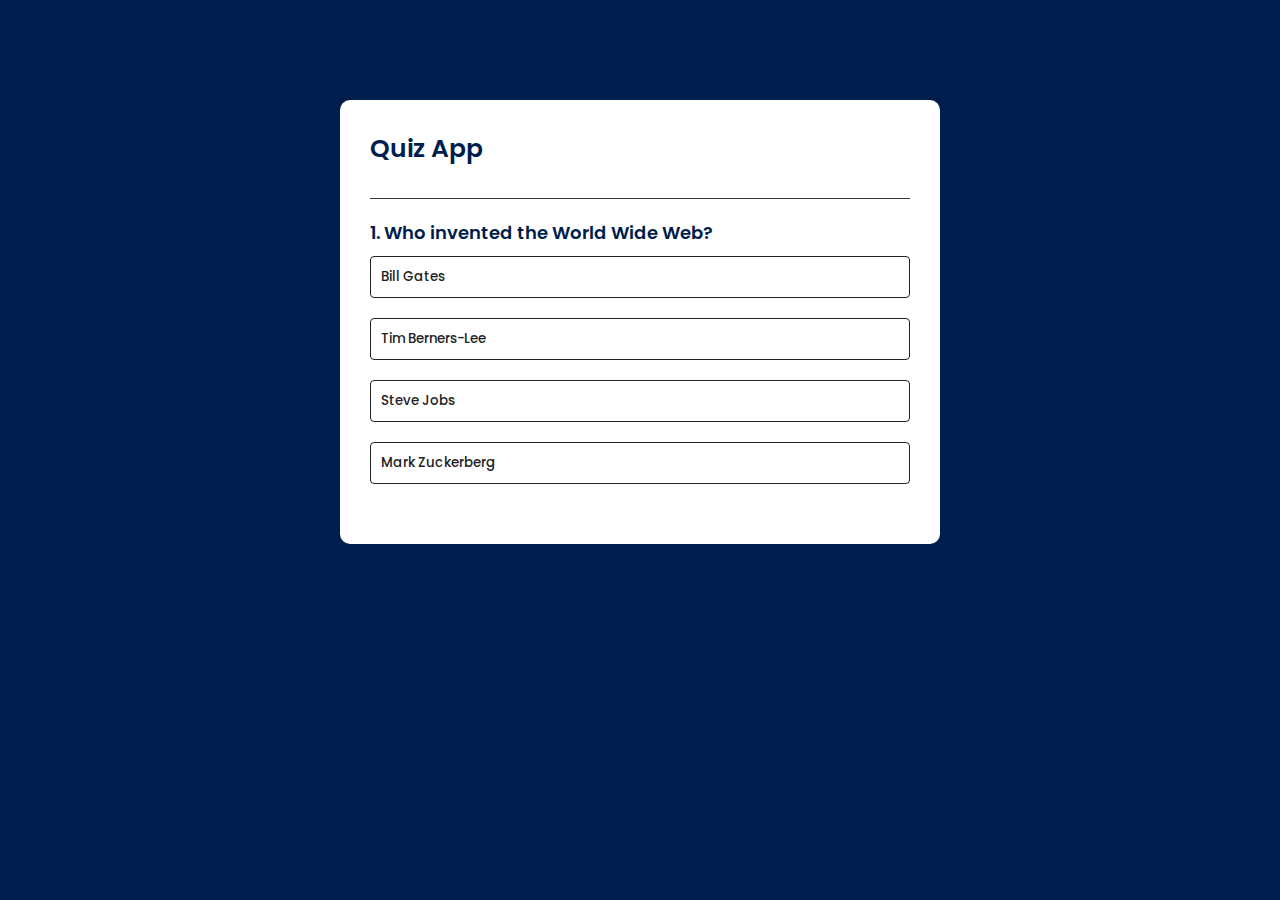
<file: quiz-app/index.html>
<!DOCTYPE html>
<html lang="en">
<head>
  <meta charset="UTF-8">
  <meta name="viewport" content="width=device-width, initial-scale=1.0">
  <title>Quiz App</title>
  <link rel="stylesheet" href="style.css">
</head>
<body>
  
  <div class="app">

    <h1>Quiz App</h1>

    <div class="quiz">
      <h2 id="question">
        Question Goes Here 
      </h2>

      <div id="answer-buttons">
        <button class="btn">1</button>
        <button class="btn">2</button>
        <button class="btn">3</button>
        <button class="btn">4</button>
      </div>

      <button id="next-btn">
          Next
      </button>

    </div>
  </div>


  <script src="script.js"></script>
</body>
</html>
</file>
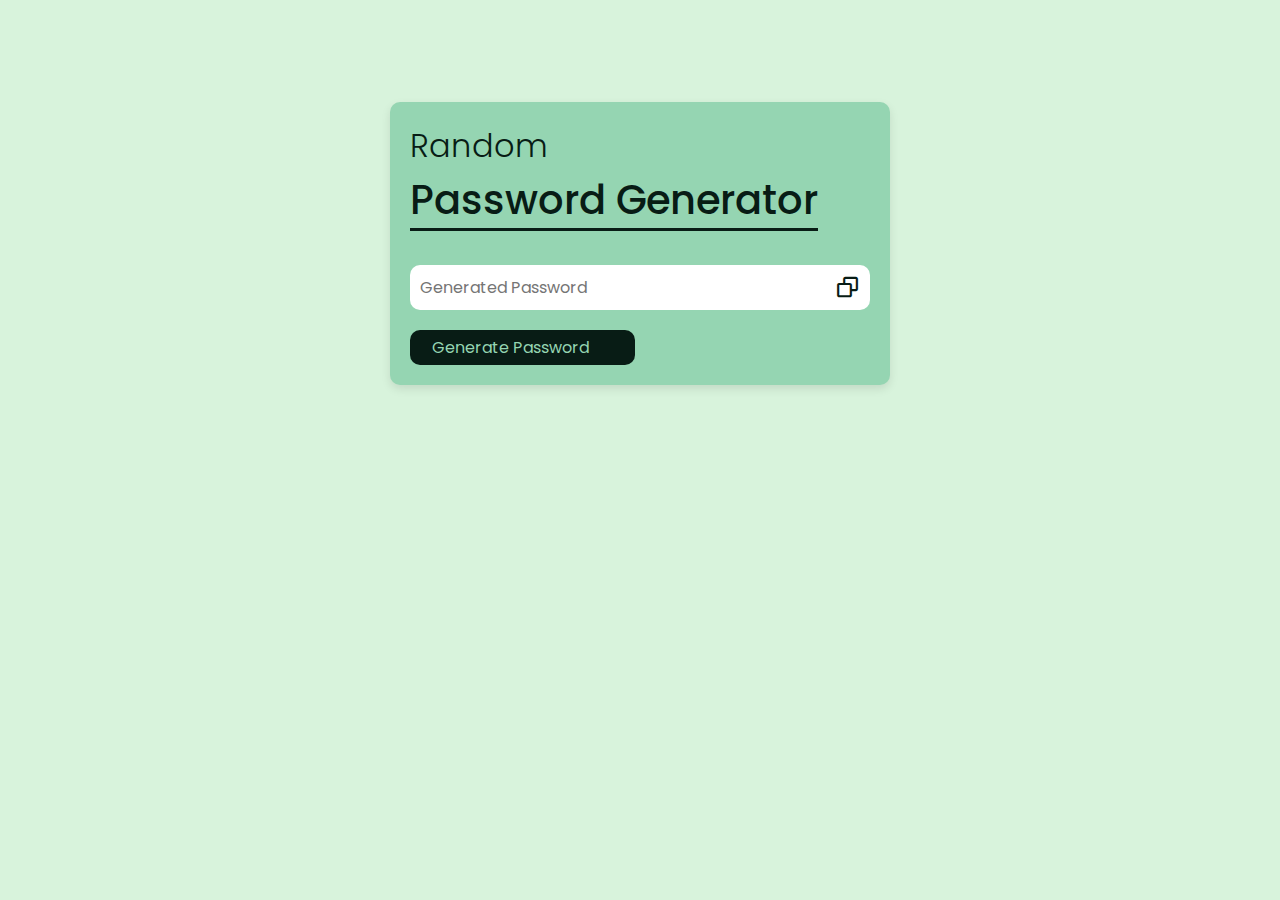
<file: random-password-generator/index.html>
<!DOCTYPE html>
<html lang="en">
<head>
  <meta charset="UTF-8">
  <meta name="viewport" content="width=device-width, initial-scale=1.0">
  <title>Document</title>
  <link rel="stylesheet" href="style.css">
  <link href='https://unpkg.com/boxicons@2.1.4/css/boxicons.min.css' rel='stylesheet'>
  <link rel="stylesheet" href="https://cdnjs.cloudflare.com/ajax/libs/font-awesome/6.6.0/css/all.min.css" integrity="sha512-Kc323vGBEqzTmouAECnVceyQqyqdsSiqLQISBL29aUW4U/M7pSPA/gEUZQqv1cwx4OnYxTxve5UMg5GT6L4JJg==" crossorigin="anonymous" referrerpolicy="no-referrer" />

</head>
<body>
  <div class="container">
    <h1>
      Random
      <br>
      <span>Password Generator</span>
    </h1>
    <div class="row">
      <input class="pass" type="text" placeholder="Generated Password" >
      <i class='bx bx-copy copy' onclick="copyPass()"></i>
    </div>
    
    <div class="result" onclick="generatePass()">
      <h3>Generate Password</h3>
      <i class="fa-solid fa-bolt " ></i>
    </div>
  </div>
  <script src="script.js"></script>
</body>
</html>
</file>
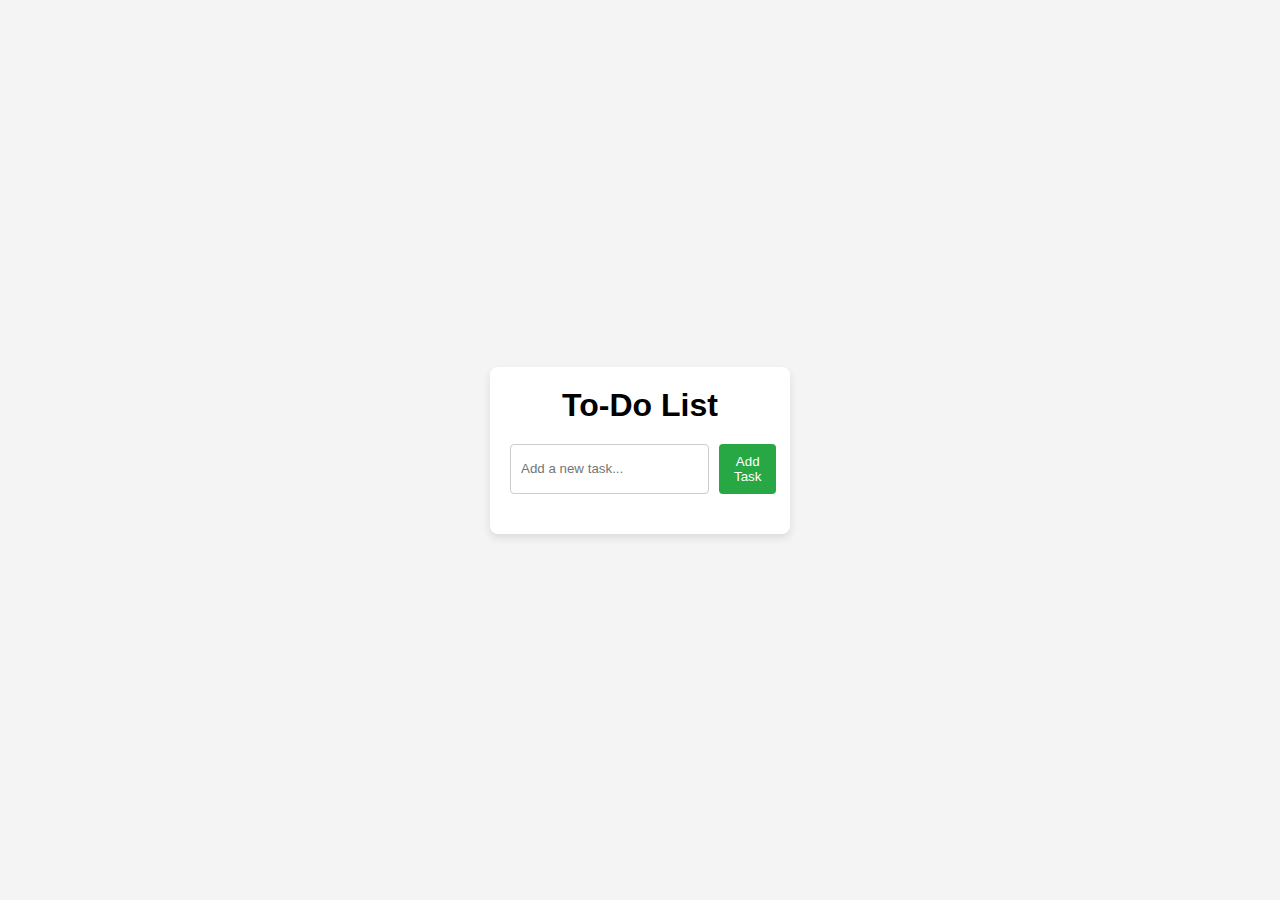
<file: todo-app/index.html>
<!DOCTYPE html>
<html lang="en">
<head>
  <meta charset="UTF-8">
  <meta name="viewport" content="width=device-width, initial-scale=1.0">
  <title>Simple To-Do App</title>
  <link rel="stylesheet" href="style.css">
</head>
<body>

  <div class="todo-container">
    <h1>To-Do List</h1>
    
    <form id="todo-form">
      <input type="text" id="todo-input" placeholder="Add a new task..." required>
      <button class="btn" onclick="addTask" type="submit">Add Task</button>
    </form>

    <ul id="todo-list">
      <!-- Tasks will appear here -->
    </ul>
  </div>

  <script src="script.js"></script>
</body>
</html>
</file>
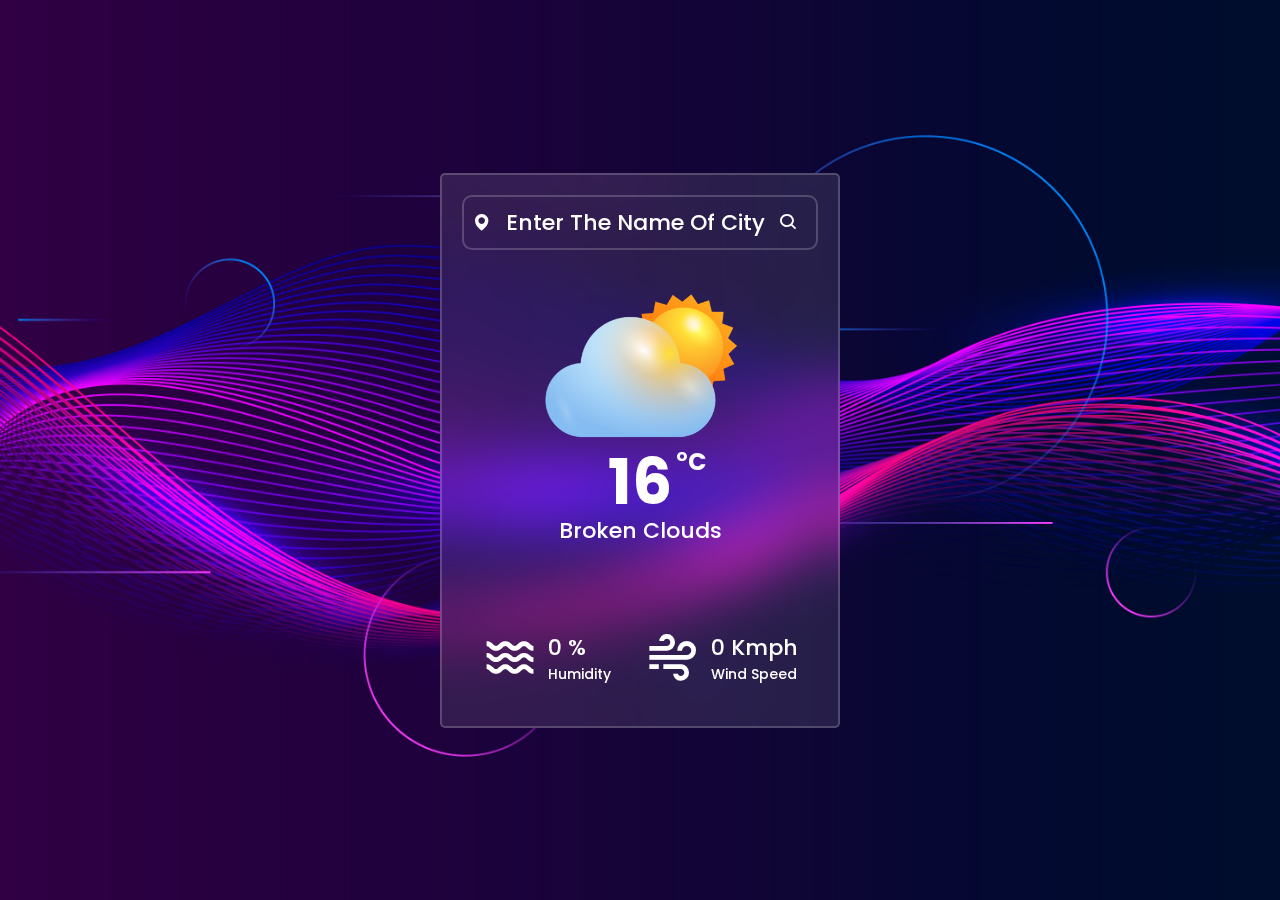
<file: weather-app/index.html>
<!DOCTYPE html>
<html lang="en">
  <head>
    <meta charset="UTF-8" />
    <meta name="viewport" content="width=device-width, initial-scale=1.0" />
    <title>Weather App</title>
    <link
      href="https://unpkg.com/boxicons@2.1.4/css/boxicons.min.css"
      rel="stylesheet"
    />
    <link rel="stylesheet" href="style.css" />
  </head>
  <body>
    <div class="container">
      <div class="search-box">
        <i class="bx bxs-map"></i>
        <input type="text" placeholder="Enter the name of city" />
        <button class="bx bx-search"></button>
      </div>

      <div class="weather-box">
        <div class="box">
          <div class="info-weather">
            <div class="weather">
              <img src="./images/cloud.png" />
              <p class="temperature">16 <span>°C</span></p>
              <p class="description">Broken Clouds</p>
            </div>
          </div>
        </div>
      </div>

      <div class="weather-details">
        <div class="humidity">
          <i class="bx bx-water"></i>
          <div class="text">
            <div class="info-humidity">
              <span>0 %</span>
            </div>
            <p>Humidity</p>
          </div>
        </div>

        <div class="wind">
          <i class="bx bx-wind"></i>
          <div class="text">
            <div class="info-wind">
              <span>0 Kmph</span>
            </div>
            <p>Wind Speed</p>
          </div>
        </div>
      </div>
        
      </div>
    </div>

    <script src="script.js"></script>
  </body>
</html>
</file>
<file: quiz-app/style.css>
@import url('https://fonts.googleapis.com/css2?family=Poppins:ital,wght@0,100;0,200;0,300;0,400;0,500;0,600;0,700;0,800;0,900;1,100;1,200;1,300;1,400;1,500;1,600;1,700;1,800;1,900&display=swap');

* {
  margin: 0;
  padding: 0;
  font-family: "Poppins", sans-serif;
  box-sizing: border-box;
}

body {
  background: #001e4d;
}

.app {
  background: #fff;
  width: 90%;
  max-width: 600px;
  margin: 100px auto 0;
  border-radius: 10px;
  padding: 30px;
}
.app h1 {
  font-size: 25px;
  color: #001e4d;
  font-weight: 600;
  border-bottom: 1px solid #333;
  padding-bottom: 30px;
}

.quiz {
  padding: 20px 0;

}

.quiz h2 {
  font-size: 18px;
  color: #001e4d;
  font-weight: 600;
}

.btn {
  background: #fff;
  color: #222;
  font-weight: 500;
  width: 100%;
  border: 1px solid #222;
  padding: 10px;
  margin: 10px 0;
  text-align: left;
  border-radius: 4px;
  cursor: pointer;
}

.btn:hover:not([disabled]) {
  background: #222;
  color: #fff;

}

.btn:disabled{
  cursor: no-drop;
}

#next-btn {
  background: #001e4d;
  color: #fff;
  font-weight: 500;
  width: 150px;
  border: 0;
  padding: 10px;
  margin: 20px auto 0;
  border-radius: 4px;
  cursor: pointer;
  display: none;
}

.correct {
  background-color: #9aeabc;
}

.incorrect {
  background-color: #ff9393;
}
</file>
<file: random-password-generator/style.css>
@import url('https://fonts.googleapis.com/css2?family=Poppins:ital,wght@0,100;0,200;0,300;0,400;0,500;0,600;0,700;0,800;0,900;1,100;1,200;1,300;1,400;1,500;1,600;1,700;1,800;1,900&display=swap');

*{
  margin: 0;
  padding: 0;
  font-family:"Poppins" ;
  box-sizing: border-box;
}

body {
  height: 100%;
  width: 100%;
  background: #d8f3dc;
  /* display: flex;
  justify-content: center;
  align-items: center; */
  
}

.container {
  background: #95d5b2;
  width: 90%;
  max-width: 500px;
  height: auto;
  margin: 8% auto;
  padding: 20px;
  border-radius: 10px;
  box-shadow: 0 4px 10px rgba(0,0,0,0.1);
}

.container h1 {
color: #081c15;
font-size: 2.0rem;
font-weight: 300;
/* padding: 10px 20px; */
margin-bottom: 35px;

}

.container span {
  font-size: 2.5rem;
  font-weight: 500;
  border-bottom: 3px solid #081c15;
}


.container .row{
  margin: 10px 0 ;
  width: 100%;
  border: none;
  border-radius: 10px;
  background-color: #fff;
  display: flex;
  justify-content: space-between;
  align-items: center;

} 

input {
  width: 90%;
  padding: 10px;
  border-radius: 5px;
  border: none;
  outline: none;
  background: transparent;
  font-size: 16px;
  color: #081c15;

}

i {
  font-size: 25px;
  margin: 10px;
  cursor: pointer;
  color: #081c15;
}

.result {
  display: flex;
  justify-content: center;
  align-items: center;
  color: #95d5b2;
  background: #081c15;
  width: auto;
  max-width: 225px ;
  border-radius: 10px;
  gap: 5px;
  padding: 5px;
  margin-top: 20px;
  cursor: pointer;
}

.result h3 {
  color: #95d5b2;
  font-size: 16px;
  font-weight: 400;
  
}

.fa-solid {
  color: #95d5b2;
  font-size: 16px;
  font-weight: 400;
}
</file>
<file: todo-app/style.css>
* {
  margin: 0;
  padding: 0;
  box-sizing: border-box;
}

body {
  font-family: Arial, sans-serif;
  background-color: #f4f4f4;
  display: flex;
  justify-content: center;
  align-items: center;
  height: 100vh;
}

.todo-container {
  background-color: #fff;
  padding: 20px;
  box-shadow: 0 4px 8px rgba(0, 0, 0, 0.1);
  border-radius: 8px;
  width: 300px;
}

h1 {
  text-align: center;
  margin-bottom: 20px;
}

form {
  display: flex;
}

input {
  flex: 1;
  padding: 10px;
  border: 1px solid #ccc;
  border-radius: 4px;
}

button {
  padding: 10px 15px;
  background-color: #28a745;
  color: white;
  border: none;
  border-radius: 4px;
  cursor: pointer;
  margin-left: 10px;
}

button:hover {
  background-color: #218838;
}

ul {
  list-style: none;
  margin-top: 20px;
}

li {
  background-color: #f9f9f9;
  padding: 10px;
  border: 1px solid #ccc;
  border-radius: 4px;
  display: flex;
  justify-content: space-between;
  margin-bottom: 10px;
}

li.completed {
  text-decoration: line-through;
  color: #888;
}

li button {
  background-color: #dc3545;
  border: none;
  padding: 5px;
  color: white;
  border-radius: 4px;
  cursor: pointer;
}

li button:hover {
  background-color: #c82333;
}
</file>
<file: weather-app/style.css>
@import url('https://fonts.googleapis.com/css2?family=Poppins:ital,wght@0,100;0,200;0,300;0,400;0,500;0,600;0,700;0,800;0,900;1,100;1,200;1,300;1,400;1,500;1,600;1,700;1,800;1,900&display=swap');

* {
  margin: 0;
  padding: 0;
  font-family: "Poppins", sans-serif;
  box-sizing: border-box;
}

body {
  display: flex;
  justify-content: center;
  align-items: center;
  min-height: 100vh;
  background: url('./images/background.jpg') ;
  background-size: cover;
  background-position: center;
}

.container {
  position: relative;
  width: 400px;
  height : 555px;
  background: rgba(255,255,255,.1);
  backdrop-filter: blur(30px);
  border: 2px solid rgba(255, 255,255,.2);
  border-radius: 5px;
  padding: 20px;
  color: #fff;


}

.search-box {
  position: relative;
  width: 100%;
  height: 55px;
  background: transparent;
  display: flex;
  align-items: center;
  border-radius: 10px;
}

.search-box i{
  position: absolute;
  left: 10px;
  font-size: 20px;
  
}

.search-box input {
  position: absolute;
  width: 100%;
  height: 100%;
  background: transparent;
  border: 2px solid rgba(255, 255,255,.2);
  outline: none;
  border-radius: 10px;
  font-size: 22px;
  color: #fff;
  font-weight: 500;
  text-transform: uppercase;
  padding: 0 48px 0 42px;
}

.search-box input::placeholder {
  color: #fff;
  text-transform: capitalize;

}

.search-box button {
  position: absolute;
  right: 0;
  width: 40px;
  height: 100%;
  background: transparent;
  border: none;
  outline: none;
  font-size: 20px;
  color: #fff;
  padding: 0 40px 0 5px;
  cursor: pointer;
}

.weather-box {
  text-align: center;
  margin : 40px 0
}

.weather-box img {
  width: 200px;
}
.weather-box .temperature {
  position: relative;
  font-size: 64px ;
  line-height: 1;
  font-weight: 700;

}
.weather-box .temperature span {
  position: absolute;
  font-size: 24px;
  margin-left: 4px;

}

.weather-box .description {
  font-size: 22px;
  font-weight: 500;
  text-transform: capitalize;
}

.weather-details {
  position: absolute;
  bottom: 40px;
  left: 0;
  width: 100%;
  padding: 0 20px;
  display: flex;
}

.weather-details .humidity , .weather-details .wind {
  display: flex;
  align-items: center;
  width: 50%;
}

.weather-details .humidity {
  padding-left: 20px;
  justify-content: flex-start;
}

.weather-details .wind {
  padding-right: 20px;
  justify-content: flex-end;
}

.weather-details i {
  font-size: 56px;
  margin-right: 10px;
}

.weather-details span {
  display: inline-block;
  font-size: 22px;
  font-weight: 500;
}

.weather-details p {
  font-size: 14px;
  font-weight: 500;

}
</file>
